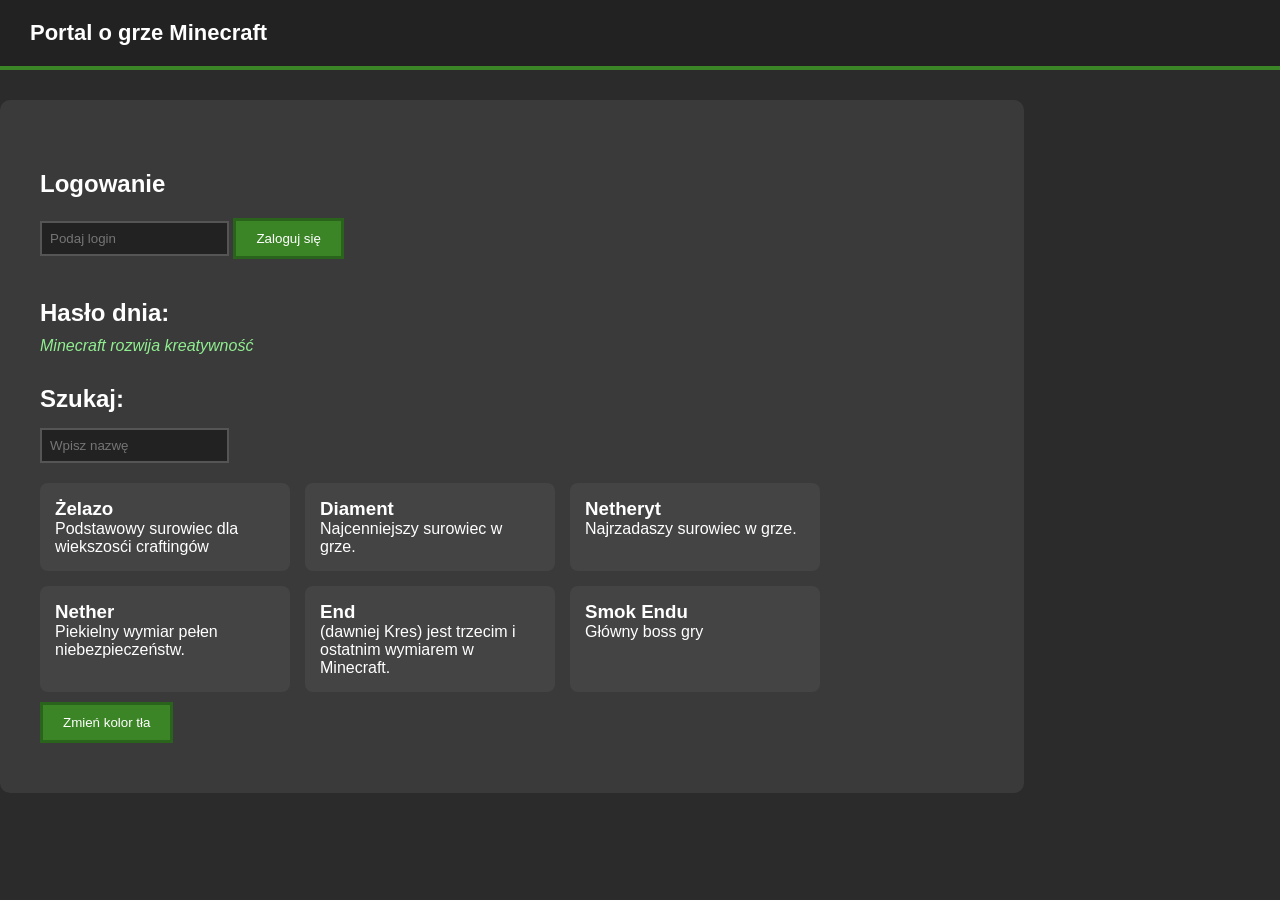
<file: index.html>
<!DOCTYPE html>
<html lang="pl">
<head>
    <meta charset="UTF-8">
    <title>Portal o Minecraft</title>
    <link rel="stylesheet" href="style.css">
</head>
<body>
<section id="sekcja">
    <h2 id="logowo">Logowanie</h2>
    <input type="text" id="login" placeholder="Podaj login">
    <button onclick="zaloguj()">Zaloguj się</button>
    <p id="powitanie"></p>
    
 <h2>Hasło dnia:</h2>
    <p id="cytat"></p>
   

    <h2>Szukaj:</h2>
    <input type="text" id="szukaj" placeholder="Wpisz nazwę" onkeyup="wyszukaj()">

    <div id="lista"></div>

    <button onclick="zmienTlo()">Zmień kolor tła</button>
    <div class="navbar">
    <div class="logo">Portal o grze Minecraft</div>
    

    <script src="script.js"></script>
    </section>
</body>
</html>
</file>
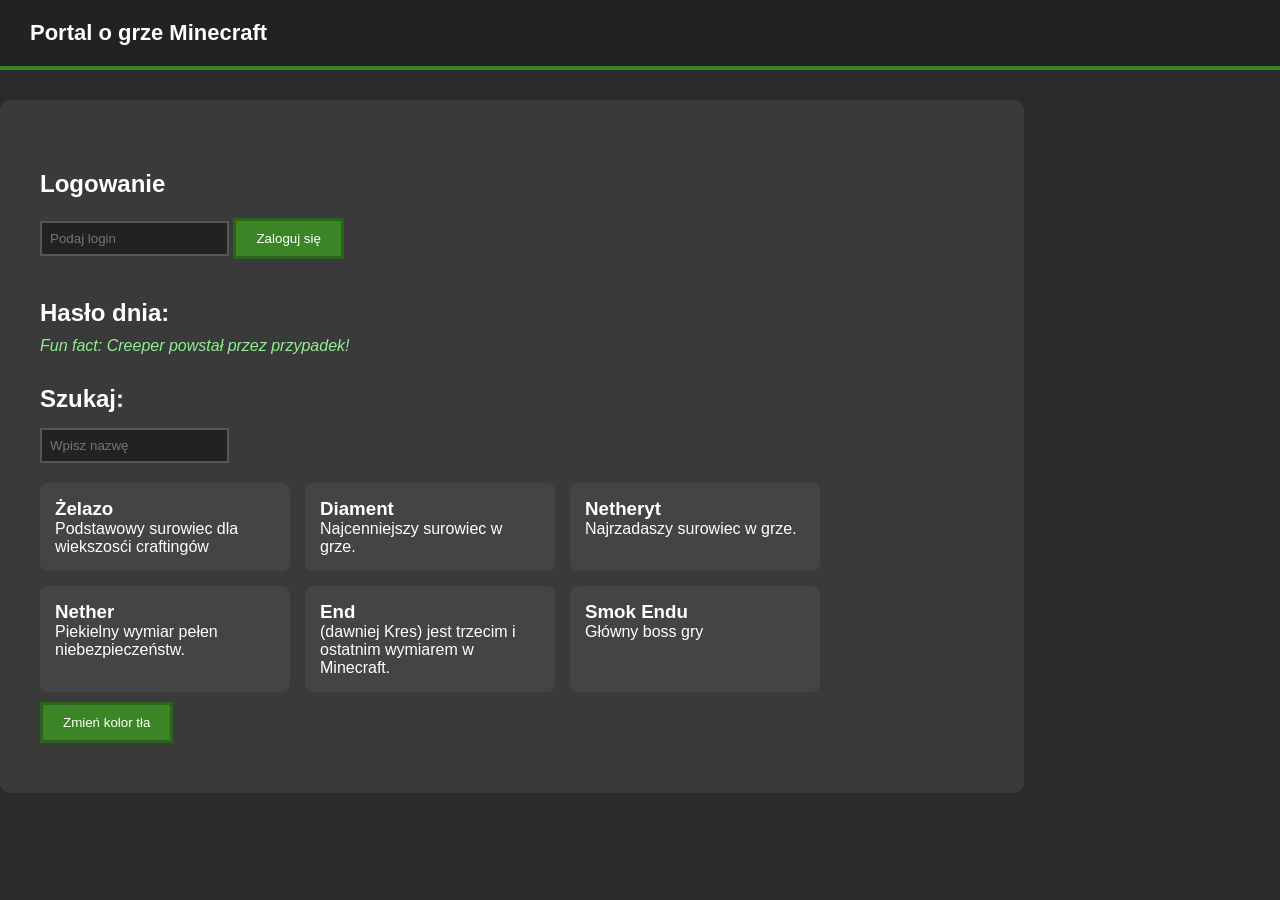
<file: patryk.html>
<!DOCTYPE html>
<html lang="pl">
<head>
    <meta charset="UTF-8">
    <title>Portal o Minecraft</title>
    <link rel="stylesheet" href="style.css">
</head>
<body>
<section id="sekcja">
    <h2 id="logowo">Logowanie</h2>
    <input type="text" id="login" placeholder="Podaj login">
    <button onclick="zaloguj()">Zaloguj się</button>
    <p id="powitanie"></p>
    
 <h2>Hasło dnia:</h2>
    <p id="cytat"></p>
   

    <h2>Szukaj:</h2>
    <input type="text" id="szukaj" placeholder="Wpisz nazwę" onkeyup="wyszukaj()">

    <div id="lista"></div>

    <button onclick="zmienTlo()">Zmień kolor tła</button>
    <div class="navbar">
    <div class="logo">Portal o grze Minecraft</div>
    

    <script src="script.js"></script>
    </section>
</body>
</html>
</file>
<file: style.css>
* {
    margin: 0;
    padding: 0;
    box-sizing: border-box;
}


body {
    font-family: Arial, sans-serif;
    background-color: #2b2b2b;
    color: white;
    text-align: left;       
    padding-top: 100px;      
}


.navbar {
    position: fixed;
    top: 0;
    left: 0;
    width: 100%;
    height: 70px;
    background-color: #222;
    display: flex;
    align-items: center;
    padding-left: 30px;
    border-bottom: 4px solid #3c8527;
  
}

.logo {
    font-size: 22px;
    font-weight: bold;
}


#sekcja {
    background-color: #3a3a3a;
    width: 80%;
    margin: 0;              
    padding: 40px;
    border-radius: 10px;
    text-align: left;         
}


h1 {
    margin-bottom: 20px;
}

h2 {
    margin-top: 30px;
    margin-bottom: 10px;

}



button {
    background-color: #3c8527;
    border: 3px solid #2a641c;
    color: white;
    padding: 10px 20px;
    cursor: pointer;
    margin: 10px 0;
}


input {
    padding: 8px;
    border: 2px solid #555;
    background-color: #222;
    color: white;
    margin: 5px 0;
}


#lista {
    margin-top: 15px;
    display: flex;
    flex-wrap: wrap;
    gap: 15px;
    justify-content: flex-start; 
}

.karta {
    background-color: #444;
    padding: 15px;
    border-radius: 8px;
    width: 250px;
}


#cytat {
    font-style: italic;
    color: #90ee90;
}


#powitanie {
    margin-top: 10px;
    font-weight: bold;
    color: gold;
}
</file>
